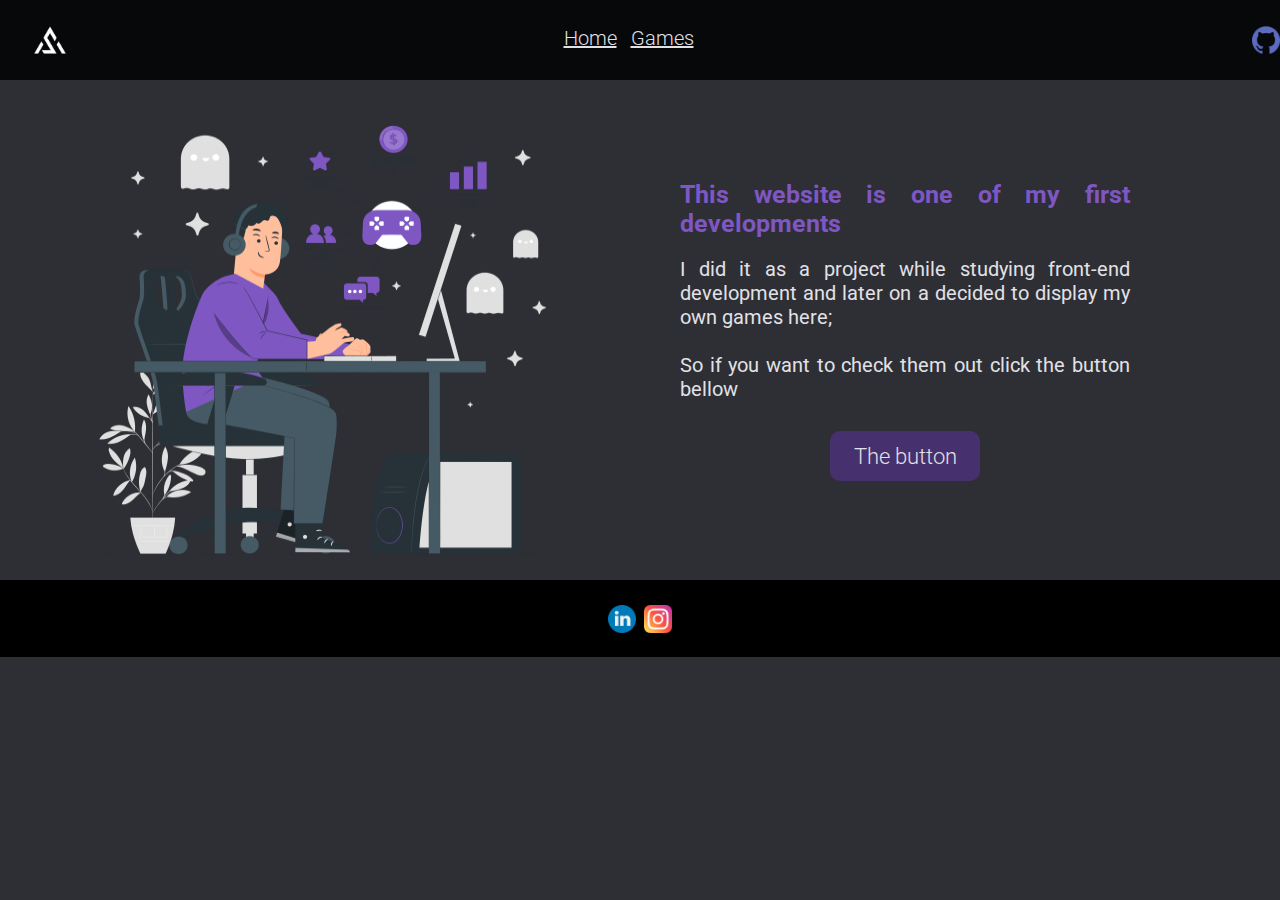
<file: index.html>
<!-- o arquivo é html versão 5  -->
<!DOCTYPE html>

<!-- idioma -->
<html lang="pt-br">

<head> <!-- onde o hml pensa para realizar o que esa no body -->
    
   
   
   
 <!-- meta dados  -->
  <!-- mapa de caracteres que usamos no ocidente  -->
    <meta charset="UTF-8">

    <!-- fazendo compatibilidade com o edge (navegador)  -->
    <meta http-equiv="X-UA-Compatible" content="IE=edge">

    <!-- moldar a tela de acordo com a janela do usuário -->
    <meta name="viewport" content="width=device-width, initial-scale=1.0">
    <link rel="stylesheet" href="globals.css">
    <link rel="stylesheet" href="home.css">

   <!-- titulo da aba -->
   
   <!-- fontes  -->
   <link rel="preconnect" href="https://fonts.googleapis.com">
    <link rel="preconnect" href="https://fonts.gstatic.com" crossorigin>
    <link href="https://fonts.googleapis.com/css2?family=Roboto:wght@300;400;700&display=swap" rel="stylesheet">
   
    <!-- descrição que aparece no google-->

    <meta name="description" content="Um site de recomendação de games">

    <!-- autor do site -->
    
    <meta name="author" content="Lívia Angelice Luchiari">

   <title>Audra</title>


</head>

<body> <!-- o que vai ser exibido -->


   

    <header class="header">  <!-- cabeçalho -->
       
    
        
            <img src="logo.jpg" alt = "logo lindo" width="100">
            


            <nav>
               
                 <a href="list.html">Home </a> 
                 &nbsp;&nbsp;  &nbsp;&nbsp;  &nbsp;&nbsp;  &nbsp;&nbsp;
                 <a href="list.html">Games </a> 
                
            </nav>   
        
            <a href="https://github.com/livialuchiari" target="_blank">
                <img src="github.png" >
            </a>

            

    </header>

    <main class="container"> <!-- conteudo principal do meio do sie  -->




        <img src="gaming.png" alt="pessoa jogando no pc" width="500px" height="480px" >
        
        <div class="containertexto"> 

            <h1>This website is one of my first developments</h2>
            <br>
            <p>
                I did it as a project while studying front-end development and later on  a decided to display my own games here;
                <br>
                <br>
                So if you want to check them out click the button bellow  
            </p>
            
             <a class="button" href="list.html">The button</a>

    </main>
    
    <footer>  <!-- rodapé -->

       <a href="https://br.linkedin.com/in/livialuchiari" target="_blank"> <img src="linkedin.png" alt=""width="28px"> </a> 
        &nbsp;&nbsp;
        <a href="https://www.instagram.com/livialuchiarii/" target="_blank"> <img src="instagram.png" alt=""width="28px"> </a> 
        
    </footer>
</body>
</html>
</file>
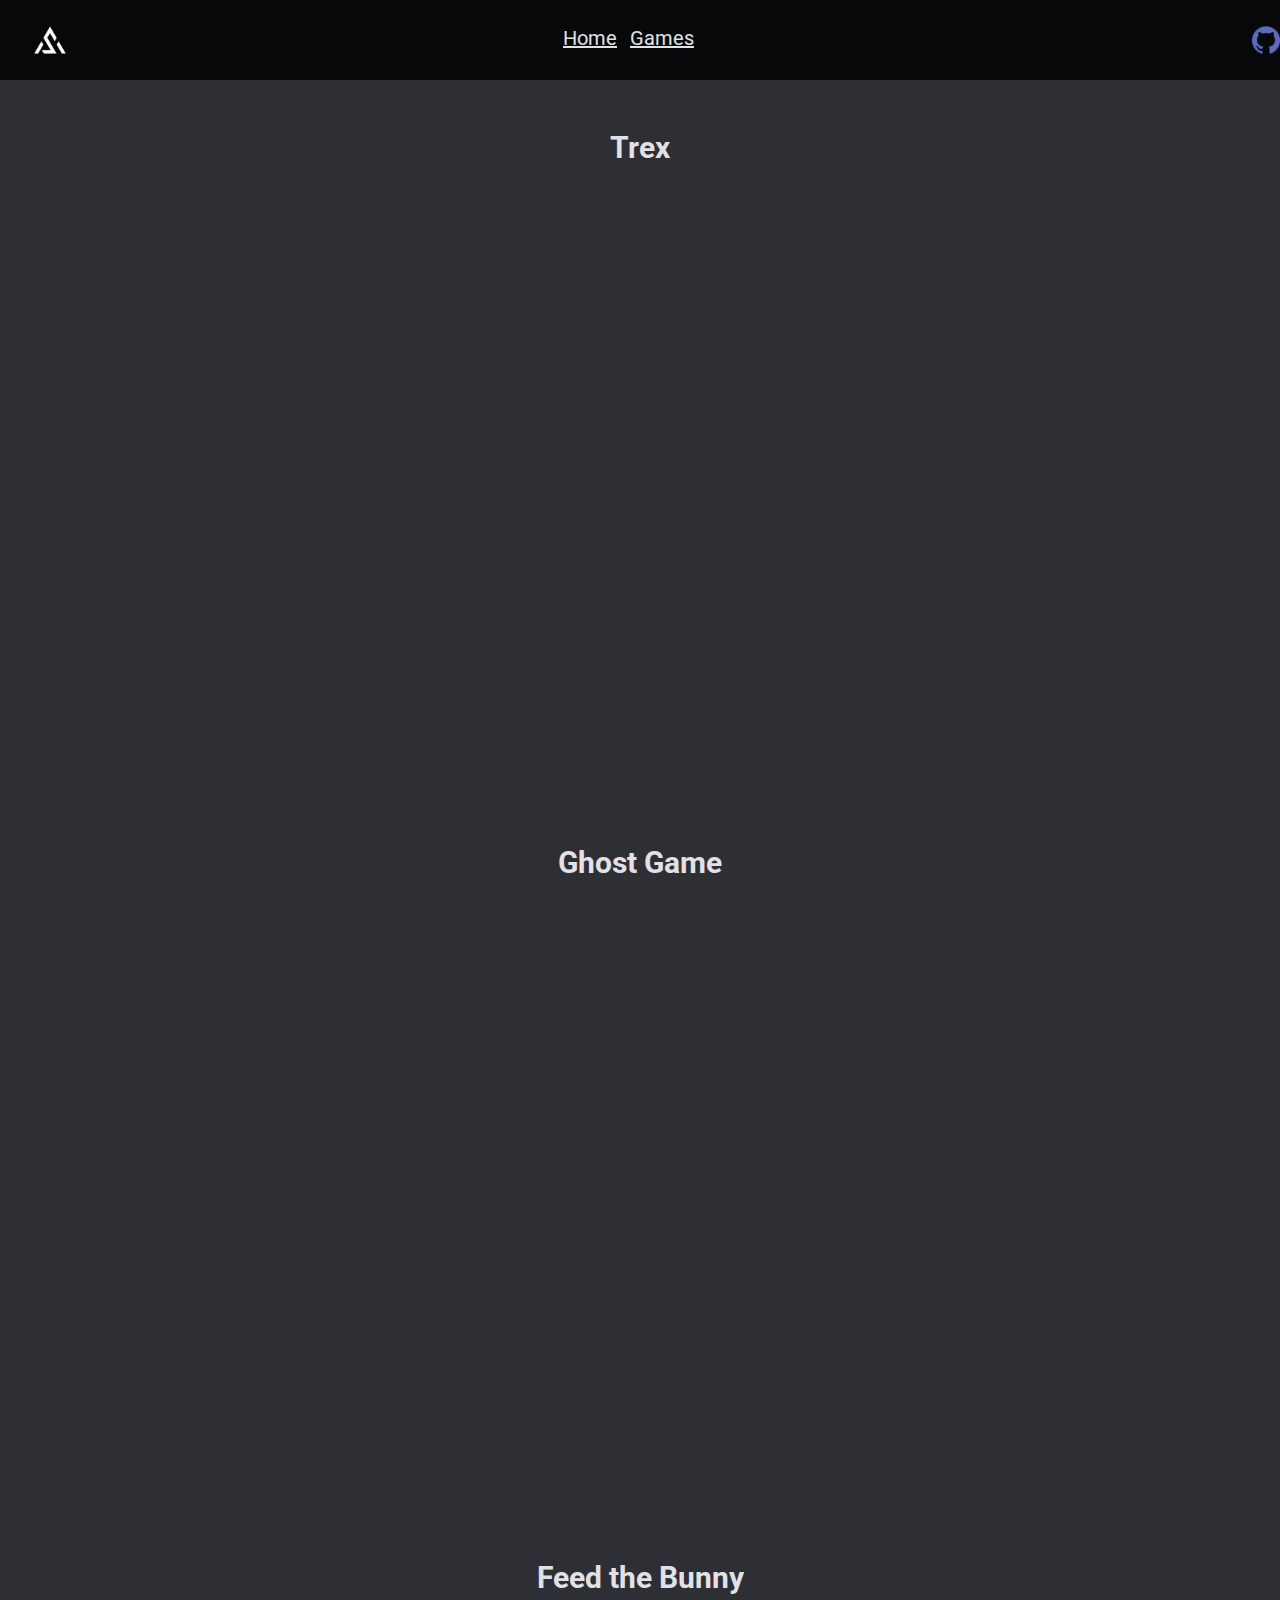
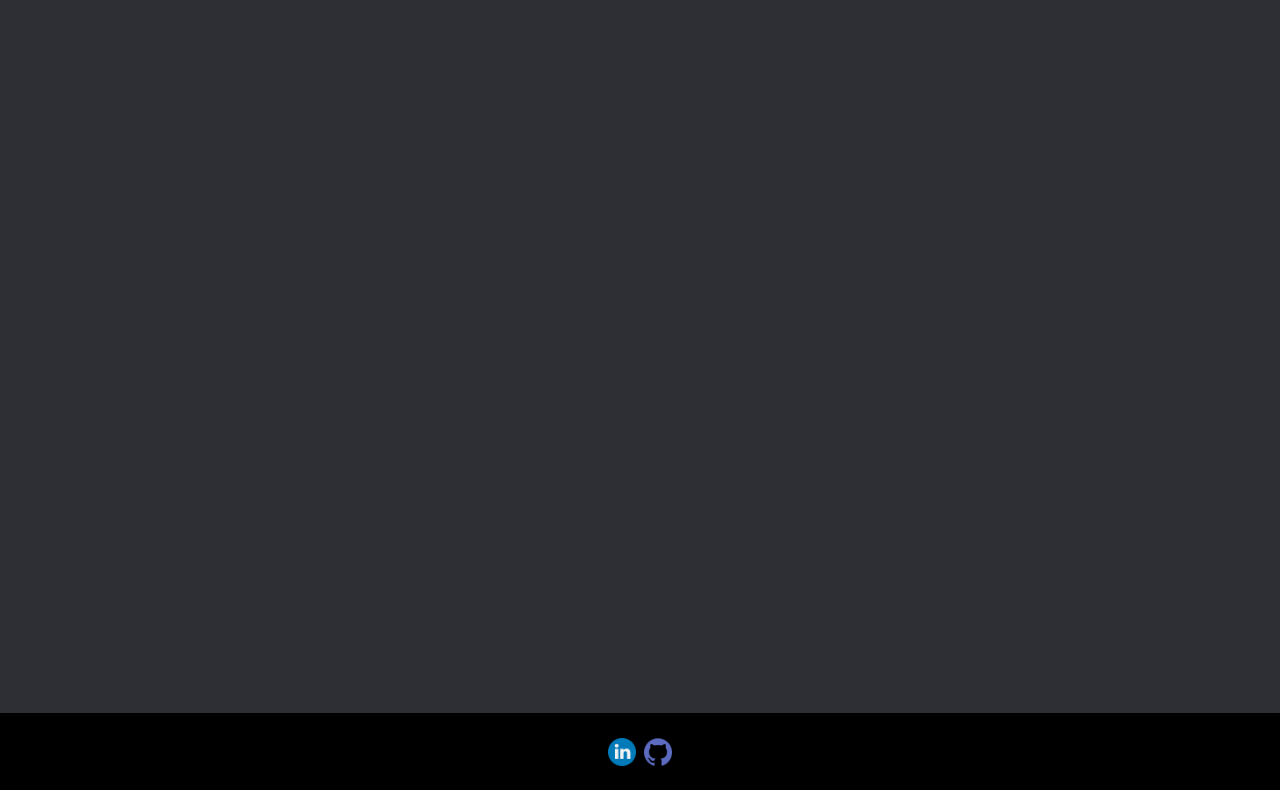
<file: list.html>
<!DOCTYPE html>
<html lang="pt-br">
<head>
    <meta charset="UTF-8">
    <meta http-equiv="X-UA-Compatible" content="IE=edge">
    <meta name="viewport" content="width=device-width, initial-scale=1.0">
    <link rel="stylesheet" href="list.css">
    
    <link rel="preconnect" href="https://fonts.googleapis.com">
    <link rel="preconnect" href="https://fonts.gstatic.com" crossorigin>
    <link href="https://fonts.googleapis.com/css2?family=Roboto:wght@300;400;700&display=swap" rel="stylesheet">

    <title>Audra Games</title>
</head>
<body>
    
    <header class="header">  <!-- cabeçalho -->
       
    
        
        <img src="logo.jpg" alt = "logo lindo" width="100">
        


        <nav>
           
             <a href="index.html">Home </a> 
             &nbsp;&nbsp;  &nbsp;&nbsp;  &nbsp;&nbsp;  &nbsp;&nbsp;
             <a href="list.html">Games </a> 
            
        </nav>   
    
        <a href="https://github.com/livialuchiari" target="_blank">
            <img src="github.png" >
        </a>

        

</header>

        <main>

            <h1>Trex</h1>
           <div class="containerjogotrex">
            
            <iframe class="imgjogos" src="https://livialuchiari.github.io/Trex/" allowtransparency="true" width="485" height="402" frameborder="0" scrolling="no" allowfullscreen></iframe>
            </div>

            <h1>Ghost Game</h1>
            <div class="containerjogoghost">
             
             <iframe class="imgjogos" src="https://livialuchiari.github.io/GhostGame/" allowtransparency="true" width="485" height="402" frameborder="0" scrolling="no" allowfullscreen></iframe>
             </div>

            <h1>Feed the Bunny</h1>
            <br>
            <div class="containerbunny">
             
             <iframe class="imgjogos" src="https://livialuchiari.github.io/TheBunny/" allowtransparency="true" width="485" height="402" frameborder="0" scrolling="no" allowfullscreen></iframe>
             </div>
        
        </main>


        <footer>  <!-- rodapé -->

            <a href="https://br.linkedin.com/in/livialuchiari" target="_blank"> <img src="linkedin.png" alt=""width="28px"> </a> 
             &nbsp;&nbsp;
             <a href="https://github.com/livialuchiari" target="_blank"> <img src="github.png" alt=""width="28px"> </a> 
             
         </footer>

</body>
</html>
</file>
<file: globals.css>
/* removendo estilos padrões do css */
*{
padding: 0; /* margem interna */
margin: 0; /* margem interna */
box-sizing: border-box; /* fixa o tamanho da box */
}

html, body {
font-family: 'Edu NSW ACT Foundation', cursive;
}
</file>
<file: home.css>
* {
    margin: 0;
    border:0;
    box-sizing:border-box;
   
}

body {
    background-color: #2e2e35;
    font-family: 'Roboto', sans-serif;
}

nav {
    display:flex;
    justify-content: center;
    color: aliceblue;
    align-items: center;
    margin-right: 100px;
    text-decoration: none;
}

.container {
    width: vw; 
    height: 400px;
    margin: 20px 80px 80px 80px;
    background-color:#2e2e35 ;
    display: flex; 
   
    min-height:calc(100vh-125px);
    
    /* overflow: scroll; */
     /* position: absolute;  */
    /* right: 0px;  */
}


h1 {
    font-size:25px;
    color:#7E57C2;
    display: flex;
    text-align: justify;

}

h2, a {
    font-weight: 300;
    font-size:20px;
    color:#E1E1E6;
    display: flex;
    justify-content: center;
}

p {
   
    font-size:20px;
    color:#E1E1E6;
    display: flex;
    justify-content: center;
    text-align: justify;
}

.header {

    background-color: #07080A;
    display: flex;
    justify-content:space-between;
    align-items: center;
    width: vw;
    height: 80px;
    color: #E1E1E6;

}


footer {
    display: flex;
    justify-content:center;
    align-items: center;
    background-color: black;
    height: 77px;
}

a {
    width: 28px;
    height: 28px;
    display: flex;
    justify-content: center;
    font-size: 20px;
    
}

.containertexto {
    margin-top: 80px;
    margin-left: 100px;
    width: 450px;
    height:420px;
    display: flex;
    justify-content: start;
    flex-direction: column;
}

.button {
    background-color: #47306e;
    font-size: 22px;
    width: 150px;
    height:50px;
    border-radius:10px ;
    margin-top: 30px;
    margin-left: 150px;
    display: flex;
    justify-content: center;
    align-items:center;
    cursor: pointer;
    text-decoration: none;
    
}
</file>
<file: list.css>
* {
    margin: 0;
    border:0;
    box-sizing:border-box;
   
}

body {
    background-color: #2e2e35;
}

nav {
    display:flex;
    justify-content: center;
    color: aliceblue;
    align-items: center;
    margin-right: 100px;
    text-decoration: none;
}


h1 {
    font-family: 'Roboto', sans-serif;;
    font-size:30px;
    color:#E1E1E6;
    display: flex;
    justify-content: center;
    margin-top: 50px;
}

h2, a {
    font-family:'Roboto', sans-serif;;
    font-size:20px;
    color:#E1E1E6;
    display: flex;
    justify-content: center;
}

p {
    font-family:'Roboto', sans-serif;;
    font-size:20px;
    color:#E1E1E6;
    display: flex;
    justify-content: center;
    margin-left: 50px;
}

.header {

    background-color: #07080A;
    display: flex;
    justify-content:space-between;
    align-items: center;
    width: vw;
    height: 80px;
    color: #E1E1E6;

}


footer {
    display: flex;
    justify-content:center;
    align-items: center;
    background-color: black;
    width: vw;
    height: 77px;
}

a {
    width: 28px;
    height: 28px;
    display: flex;
    justify-content: center;
    font-size: 20px;
    
}

.containerjogotrex {
    
    display: flex;
    justify-content: right;
    margin-top: 30px;
    margin-left: 150px;
    margin-right: 100px;
    width: 1000px;
    height: 600px;
    color: white;
    font-size: 20px;
}



.button {
    background-color: #4e347a;
    font-family: 'Roboto', sans-serif;;
    font-size: 22px;
    width: 150px;
    height:50px;
    border-radius:10px ;
    margin-top: 0px;
    margin-left: 780px;
    display: flex;
    justify-content: center;
    align-items:center;
    cursor: pointer;
    text-decoration: none;
    
}

.imgjogos {
    width:1000px ;
    height:500px;
    border-radius: 10px;
}

.textocontainer {
    display: flex;
    justify-content: center;
    text-align: justify;
    height:400px;
    font-size: 20px;
}

.containerjogoghost {
    
    display: flex;
    justify-content: center;
    align-items: center;
    margin-top: 30px;
    margin-left: 370px;
    width: 1000px;
    height: 600px;
    color: white;
    font-size: 20px;


}

.containerbunny {
    
    width: 600px;
    height: 700px;
    margin-left: 150px;
   
}
</file>
